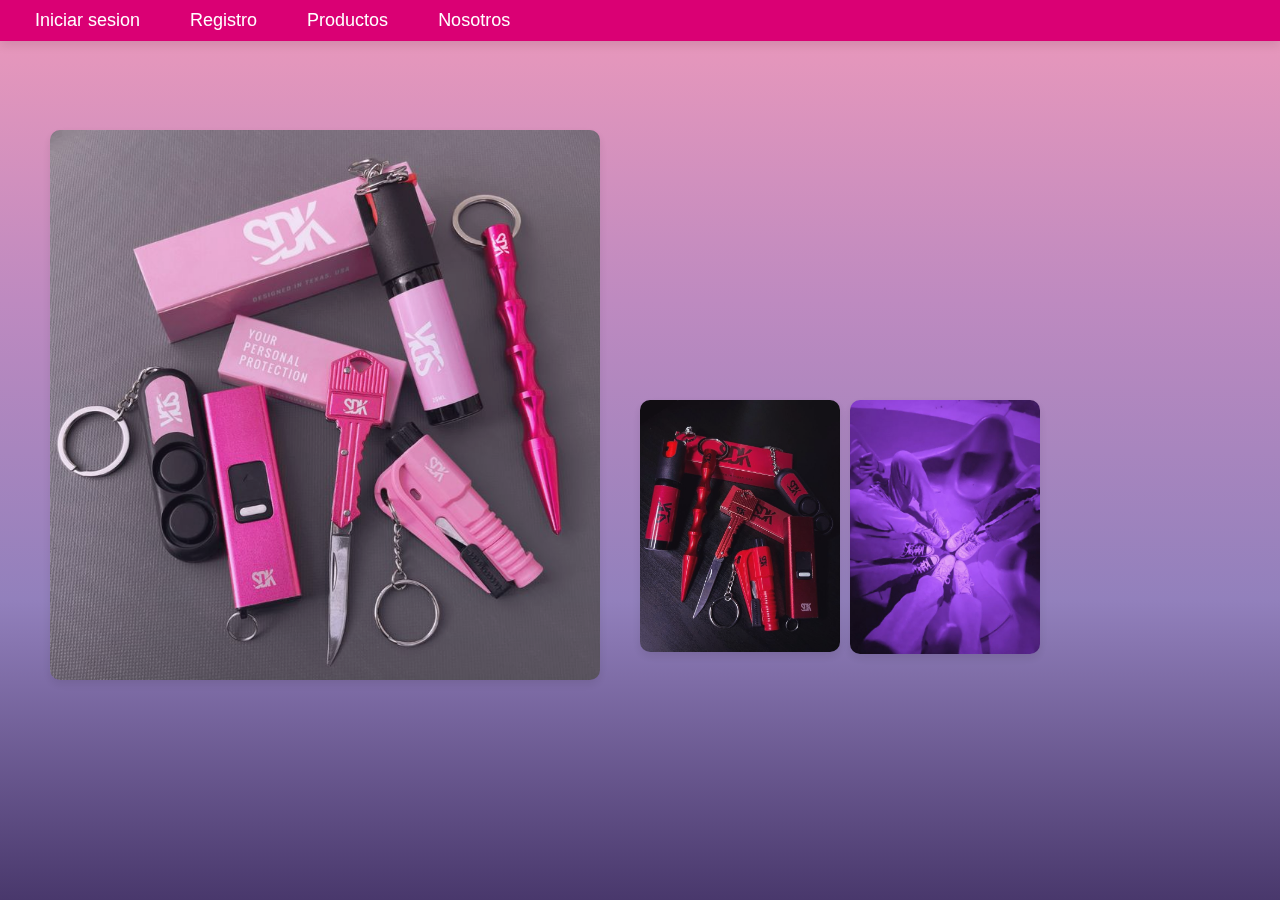
<file: sheSaveDefense/pages/home/index.html>
<!DOCTYPE html>
<html lang="en">
<head>
    <meta charset="UTF-8">
    <meta name="viewport" content="width=device-width, initial-scale=1.0">
    <title>pagina de presentacion</title>
    <link rel="stylesheet" href="paginadepresentacion.css">
    <link rel="stylesheet" href="https://cdnjs.cloudflare.com/ajax/libs/font-awesome/6.6.0/css/all.min.css" integrity="sha512-Kc323vGBEqzTmouAECnVceyQqyqdsSiqLQISBL29aUW4U/M7pSPA/gEUZQqv1cwx4OnYxTxve5UMg5GT6L4JJg==" crossorigin="anonymous" referrerpolicy="no-referrer" />
    <link rel="preconnect" href="https://fonts.googleapis.com">
    <link rel="preconnect" href="https://fonts.gstatic.com" crossorigin>
    <link href="https://fonts.googleapis.com/css2?family=Gidugu&display=swap" rel="stylesheet">
    </head>
    <body>
        <header>
            <div class="content">
                <div class="menu container">  
                </div>
                <nav class="navbar">
                    <ul>
                        <li><a href="../login/login.html">Iniciar sesion</a></li>
                        <li><a href="../register/register.html">Registro</a></li>
                        <li><a href="../list_product/Bag.html">Productos</a></li>
                        <li><a href="../about_us/aboutUs.html">Nosotros</a></li>
                    </ul>
                </nav>
            </div>
        </header>
        
          
        <div class="horizontal-page">
            <section class="page-section" id="section1"></section>
            <section class="page-section" id="section2"></section>
        </div>
        <div class="collage-container">
            <img src="../../assets/ima prin.jpg" class="collage-img img1" alt="Imagen 1">
            <img src="../../assets/rojo.jpg" class="collage-img img2" alt="Imagen 2">
            
            <img src="../../assets/llaveros.png" class="collage-img img4" alt="Imagen 4">
            <img src="../../assets/Sunset.jpeg" class="collage-img img8" alt="Imagen 8">
            <img src="../../assets/rosado.jpg" class="collage-img img5" alt="Imagen 5">
            <img src="../../assets/shoes.jpeg" class="collage-img img6" alt="Imagen 6">
            <img src="../../assets/ima prin.jpg" class="collage-img img7" alt="Imagen 7">
            <img src="../../assets/8df34c90-b962-410d-9f73-eca287e5258b.jpeg" class="collage-img img7" alt="Imagen 10">
        </div>

        <div class="text">
        
            <div class="text new-text">
                <a href="#"><p class="TXT1" style="left: 199px;">SHE SAVE </p></a>
            </div>
            
        </div>
        <script src="paginadepresentacion.js"></script>
    </body>
    </html>
</file>
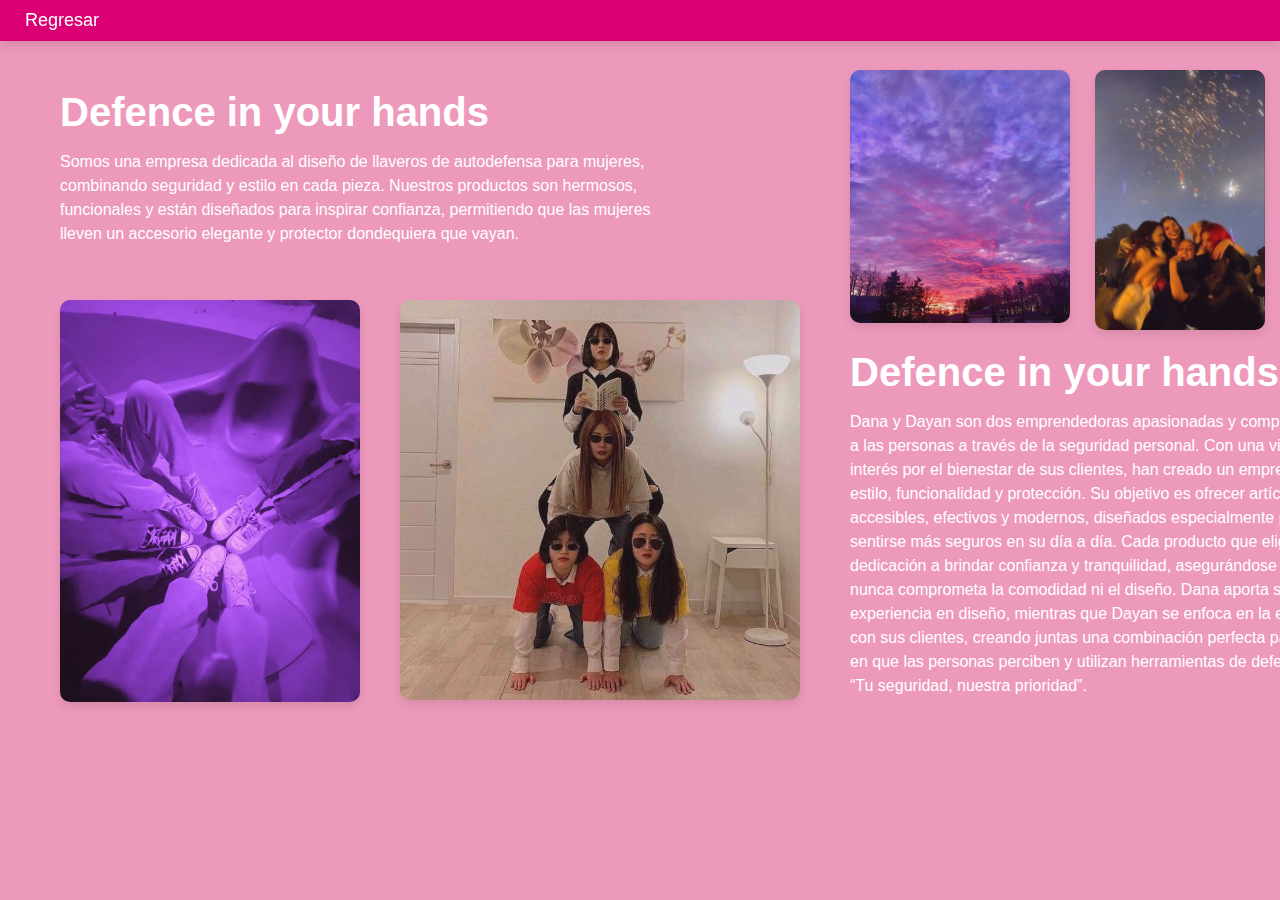
<file: sheSaveDefense/pages/about_us/aboutUs.html>
<!DOCTYPE html>
<html lang="en">
<head>
    <meta charset="UTF-8">
    <meta name="viewport" content="width=device-width, initial-scale=1.0">
    <title>about us</title>
    <link rel="stylesheet" href="aboutUs.css">
    <link rel="stylesheet" href="https://cdnjs.cloudflare.com/ajax/libs/font-awesome/6.6.0/css/all.min.css" integrity="sha512-Kc323vGBEqzTmouAECnVceyQqyqdsSiqLQISBL29aUW4U/M7pSPA/gEUZQqv1cwx4OnYxTxve5UMg5GT6L4JJg==" crossorigin="anonymous" referrerpolicy="no-referrer" />
    <link rel="preconnect" href="https://fonts.googleapis.com">
    <link rel="preconnect" href="https://fonts.gstatic.com" crossorigin>
    <link href="https://fonts.googleapis.com/css2?family=Gidugu&display=swap" rel="stylesheet">
</head>
<body>
        <header>
            <div class="content">
                <div class="menu container">
                    
                </div>
                <nav class="navbar">
                    <a class="back" href="../list_product/Bag.html">
                        Regresar
                    </a>
                </nav>
            </div>
        </header>
        
        <div class="collage-container"></div>
            
            <img src="../../assets/descarga (30).jpeg" class="collage-img img1" alt="Imagen 1">
            <img src="../../assets/descarga (31).jpeg" class="collage-img img2" alt="Imagen 2">
            <img src="../../assets/Sunset.jpeg" class="collage-img img5" alt="Imagen 5">
            <img src="../../assets/shoes.jpeg" class="collage-img img6" alt="Imagen 6">
            <img src="../../assets/JURIN'S 154th weverse post.jpeg" class="collage-img img8" alt="Imagen">
            
        </div>
        <div class="info-text">
            <h1 class="main-title">Defence in your hands</h1>
            <p class="description">
                Somos una empresa dedicada al diseño de llaveros de autodefensa para mujeres, combinando seguridad y estilo en cada pieza. Nuestros productos son hermosos, funcionales y están diseñados para inspirar confianza, permitiendo que las mujeres lleven un accesorio elegante y protector dondequiera que vayan.
            </p>
        </div>
        <div class="info-text-2">
            <h1 class="main-title">Defence in your hands</h1>
            <p class="description">
                Dana y Dayan son dos emprendedoras apasionadas y comprometidas con empoderar a las personas a través de la seguridad personal. Con una visión clara y un profundo interés por el bienestar de sus clientes, han creado un emprendimiento que combina estilo, funcionalidad y protección.

                Su objetivo es ofrecer artículos de defensa personal accesibles, efectivos y modernos, diseñados especialmente para aquellos que desean sentirse más seguros en su día a día. Cada producto que eligen es una muestra de su dedicación a brindar confianza y tranquilidad, asegurándose de que la protección nunca comprometa la comodidad ni el diseño.

                Dana aporta su creatividad y experiencia en diseño, mientras que Dayan se enfoca en la estrategia y la conexión con sus clientes, creando juntas una combinación perfecta para transformar la manera en que las personas perciben y utilizan herramientas de defensa personal. ¿Su lema? “Tu seguridad, nuestra prioridad”.
            </p>
        </div>
    </body>
    </html>
</file>
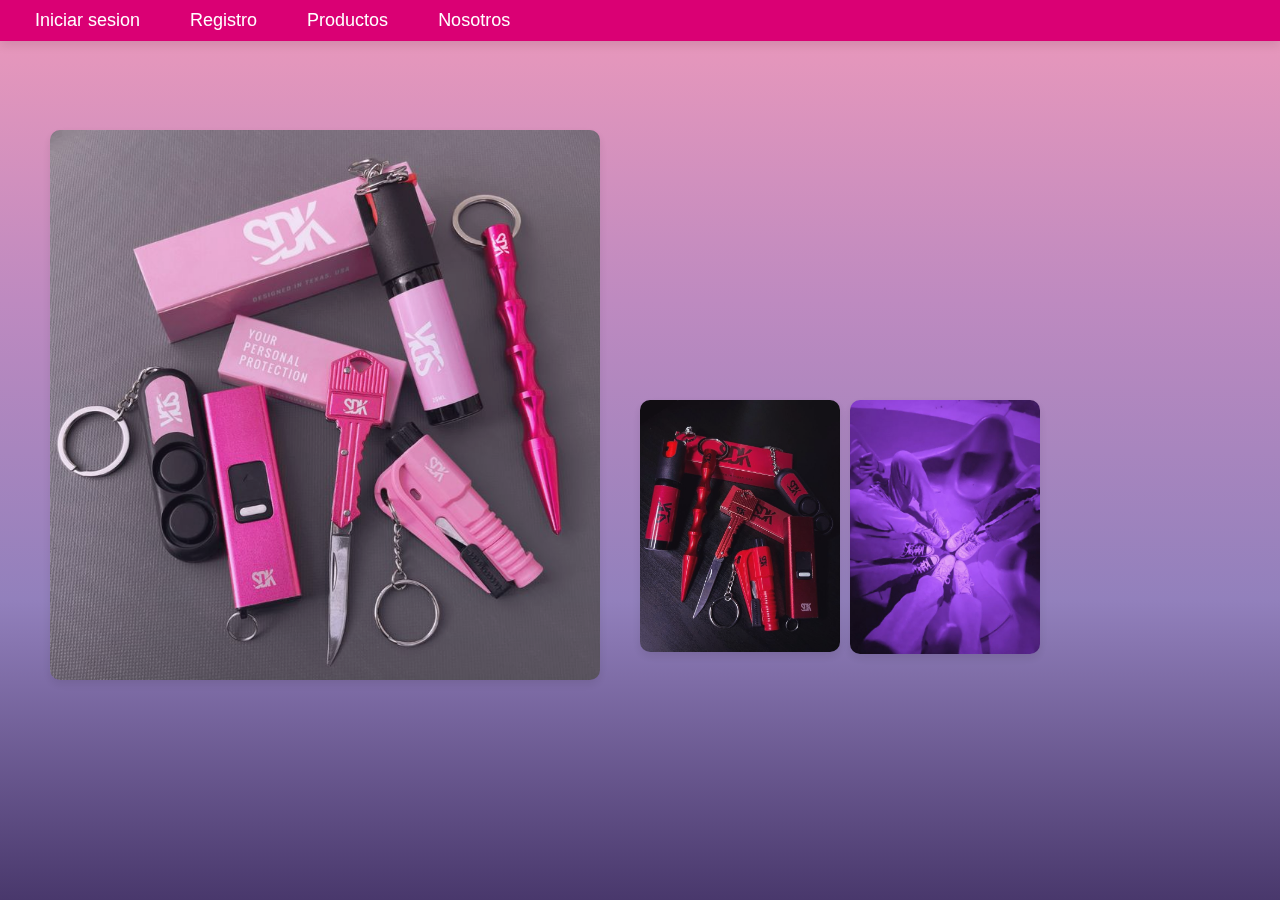
<file: sheSaveDefense/pages/configuracion/configuracion.html>
<!DOCTYPE html>
<html lang="en">
<head>
    <meta charset="UTF-8">
    <meta name="viewport" content="width=device-width, initial-scale=1.0">
    <title>user</title>
    <link rel="stylesheet" href="configuracion.css">
    <link rel="stylesheet" href="https://cdnjs.cloudflare.com/ajax/libs/font-awesome/6.6.0/css/all.min.css" integrity="sha512-Kc323vGBEqzTmouAECnVceyQqyqdsSiqLQISBL29aUW4U/M7pSPA/gEUZQqv1cwx4OnYxTxve5UMg5GT6L4JJg==" crossorigin="anonymous" referrerpolicy="no-referrer" />
    <link rel="preconnect" href="https://fonts.googleapis.com">
    <link rel="preconnect" href="https://fonts.gstatic.com" crossorigin>
    <link href="https://fonts.googleapis.com/css2?family=Gidugu&display=swap" rel="stylesheet">
</head>
<body>
    
  <div class="announcement-bar">
    <div class="announcement-bar-content container">
      <div class="content-info">
        <p>
          <i class="fa-solid fa-phone"></i>
          3013078097
        </p>
        <p>
          <i class="fa-regular fa-envelope"></i>
            shesavedd@save.women.com
        </p>
      </div>
      <div class="social-links">
        <a href="#" class="btn-social-link">
          <i class="fa-brands fa-facebook"></i>
        </a>
        <a href="#" class="btn-social-link">
          <i class="fa-brands fa-instagram"></i>
        </a>
        <a href="#" class="btn-social-link">
          <i class="fa-brands fa-twitter"></i>
        </a>
      </div>
    </div>
</div>
 <header>
  <div class="container section-logo">
      <img src="../../assets/logo.png" alt="she save logo">
      <nav>
          <a href="../home/index.html">Inicio</a>
          <a href="../list_product/Bag.html">Tienda</a>
          <a href="../about_us/aboutUs.html">Nosotros</a>
           <a href="../carrito/carrito.html">Carrito</a>
           <a href="../configuracion/configuracion.html">perfin de usuario</a>
      </nav>
      <div class="container-action">
          <button>
              <i class="fa-solid fa-magnifying-glass"></i>
          </button>
          <button>
              <a href="../configuracion/configuracion.html"><i class="fa-regular fa-user"></i></a>
          </button>
          <button>
              <i class="fa-regular fa-bell"></i>
          </button>
          <button>
              <a href="../carrito/carrito.html"> <i class="fa-solid fa-cart-shopping"></i></a>
          </button>
      </div>
  </div>
</header>
    <main>
        <div class="profile-container">
            <div class="avatar">
                <img src="../../assets/female.png" alt="Persona">
            </div>
            <h2 id="namePerson"></h2>
            <div class="profile-actions">
                <button id="changeInfo" class="action-btn">Cambio de información</button>
                <button id="changePassword" class="action-btn">Cambio de contraseña</button>
                <button id="termsConditions" class="action-btn">Términos y condiciones</button>
                <button id="closeSession" class="action-btn-close">Cerrar sesión</button>
            </div>
        </div>

        <div id="container-info" class="change-info-container">
          <div class="title-close">
            <button id="closeCard" class="closeBtn"><i class="fa-solid fa-x"></i></button>
            <h2 id="title"></h2>
          </div>

          <div class="input-label">
            <h4 id="label-name"></h4>
            <input id="input-name" class="input-text">
          </div>

          <div class="input-label">
            <h4 id="label-email"></h4>
            <input id="input-email" class="input-text">
          </div>

          <button id="confirmChanges" class="action-btn">Confirmar cambios</button>
        </div>

        <div id="container-password" class="change-info-container">
          <div class="title-close">
            <button id="closeCardPassword" class="closeBtn"><i class="fa-solid fa-x"></i></button>
            <h2 id="title"></h2>
          </div>

          <div class="input-label">
            <h4 id="label-newPassword"></h4>
            <input id="input-newPassword" class="input-text">
          </div>

          <button id="confirmChangesPassword" class="action-btn">Confirmar cambios</button>
        </div>
    </main>
    <script src="./configuracion.js"></script>
</body>
</html>
</file>
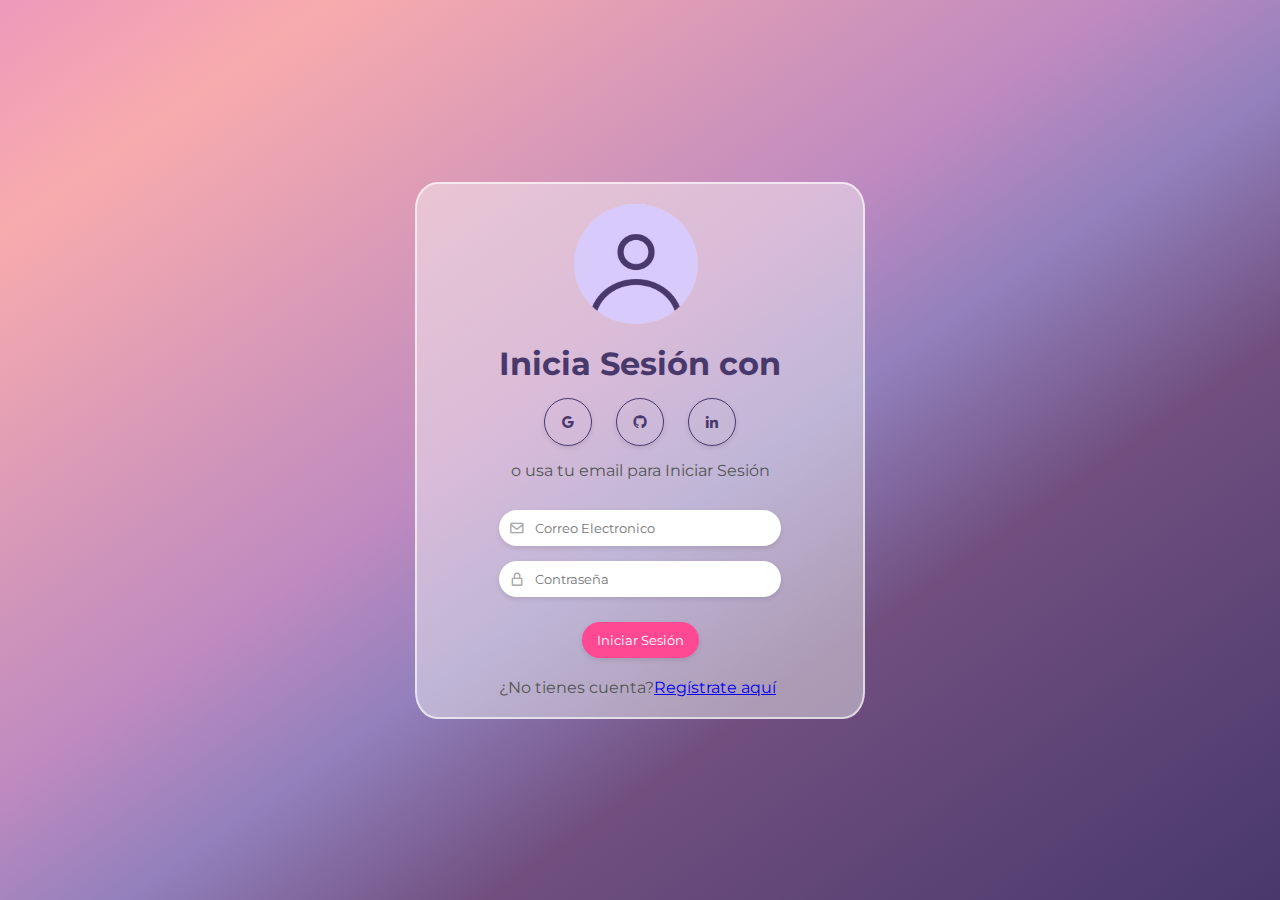
<file: sheSaveDefense/pages/login/login.html>
<!DOCTYPE html>
<html lang="en">
<head>
    <meta charset="UTF-8">
    <meta http-equiv="X-UA-Compatible" content="IE=edge">
    <meta name="viewport" content="width=device-width, initial-scale=1.0">
    <link rel="preconnect" href="https://fonts.googleapis.com">
    <link rel="preconnect" href="https://fonts.gstatic.com" crossorigin>
    <link href="https://fonts.googleapis.com/css2?family=Montserrat:wght@300;400;500;600;700&display=swap" rel="stylesheet">
    <link href='https://unpkg.com/boxicons@2.1.4/css/boxicons.min.css' rel='stylesheet'>
    <link rel="stylesheet" href="login.css">
    <title>FORMULARIO DE REGISTRO E INICIO SESIÓN</title>
</head>
<body>
        <div class="form-information">

            <div class="form-information-childs">
                <div class="usuario">
                    <img src="../../assets/WhatsApp_Image_2024-09-17_at_9.50.25_PM-removebg-preview.png" alt="hola">
                </div>
                <h2>Inicia Sesión con</h2>
                <div class="icons">
                    <i class='bx bxl-google'></i>
                    <i class='bx bxl-github'></i>
                    <i class='bx bxl-linkedin' ></i>
                </div>
                <p>o usa tu email para Iniciar Sesión</p>
                <form class="form form-register" id="loginForm">
                    <div>
                        <label >
                            <i class='bx bx-envelope' ></i>
                            <input id="inputEmail" type="email" placeholder="Correo Electronico" name="userEmail" >
                        </label>
                    </div>
                   <div>
                        <label>
                            <i class='bx bx-lock-alt' ></i>
                            <input id="inputPassword" type="password" placeholder="Contraseña" name="userPassword">
                        </label>
                   </div>
                   
                    <a href="">
                        <input class="buttonLogin" id="submitButtonLogin" type="submit" value="Iniciar Sesión">
                    </a>

                    <div class="form-register-link">
                        <p>¿No tienes cuenta?</p>
                        <a href="../register/register.html">Regístrate aquí</a>
                    </div>
                    <p id="errorMatching" class="alerta-error-matching">Correo o contraseña incorrectos</p>
                    <p id="errorInputs" class="alerta-error">Todos los campos son obligatorios</p>
                    <div id="completeLogin" class="alerta-exito">Te registraste correctamente</div>
                </form>
            </div>
        </div>
    </div>


    <!-- <div class="container-form login hide">
        <div class="information">
            <div class="info-childs">
                <h2>¡¡Bienvenido nuevamente!!</h2>
                <p>Para unirte a nuestra comunidad por favor Inicia Sesión con tus datos</p>
                <input type="button" value="Iniciar Sesion" id="sign-up">
            </div>
        </div>
        <div class="form-information">
            <div class="form-information-childs">
                <h2>Iniciar Sesión</h2>
                <div class="icons">
                    <i class='bx bxl-google'></i>
                    <i class='bx bxl-github'></i>
                    <i class='bx bxl-linkedin' ></i>
                </div>
                <p>o Iniciar Sesión con una cuenta</p>
                <form class="form form-login"novalidate>
                    <div>
                        <label >
                            <i class='bx bx-envelope' ></i>
                            <input type="email" placeholder="Correo Electronico" name="userPassword">
                        </label>
                    </div>
                    <div>
                        <label>
                            <i class='bx bx-lock-alt' ></i>
                            <input type="password" placeholder="Contraseña" name="userPassword">
                        </label>
                    </div>
                    <input type="submit" value="Iniciar Sesión">
                    <div class="alerta-error">Todos los campos son obligatorios</div>
                    <div class="alerta-exito">Te registraste correctamente</div>
                </form>
            </div>
        </div>
    </div> -->
    <script src="./login.js"></script>
</body>
</html>
</file>
<file: sheSaveDefense/pages/home/paginadepresentacion.css>
*{
    margin: 0;
    padding: 0;
    box-sizing: border-box;
    
    list-style: none;
}
body {
    
    font-family: 'Segoe UI', Tahoma, Geneva, Verdana, sans-serif;
    background-color: #f0f0f0;
    overflow-x: auto; 
    height: 00vh; 
    display: flex;
}
header {
    position: fixed;
    top: 0;
    left: 0;
    width: 100%;
    background-color:  rgb(218, 0, 116);;
    z-index: 1000;
    display: flex;
    justify-content: space-between;
    padding: 10px 20px;
    box-shadow: 0px 4px 10px rgba(0, 0, 0, 0.1);
}

.logo {
    font-size: 24px;
    color: white;
    font-weight: bold;
    text-decoration: none;
}

.navbar ul {
    display: flex;
    gap: 20px;
}

.navbar ul li {
    list-style: none;
}

.navbar ul li a {
    text-decoration: none;
    color: white;
    font-size: 18px;
    padding: 10px 15px;
    border-radius: 5px;
    transition: background-color 0.3s ease;
}

.navbar ul li a:hover {
    background-color: #ED99BB;
    color: #fff;
}

.horizontal-page {
    display: flex;
    width: 200vw; 
    height: 100vh; 
    scroll-behavior: smooth; 
}


.page-section {
    flex: 0 0 100vw; 
    height: 100vh; 
    display: flex;
    justify-content: center;
    align-items: center;
    font-size: 36px;
    color: white;
    background-image: linear-gradient(  #ED99BB,  #BE8AC0,#9280BC, #49386C);}

 

.collage-container {
    position: absolute;
    top: 50px;
    left: 50px;
    width: 100%;
    height: 200px; 
    z-index: 1500; 
    pointer-events: none; 
}


.collage-img {
    position: absolute;
    border-radius: 10px;
    box-shadow: 0 4px 10px rgba(0, 0, 0, 0.1);
    opacity: 0.9;
}
.img1 {
    width: 550px;
    top: 80px;
    left: 0;
    
    
}

.img2 {
    width: 200px;
    top: 350px;
    left: 590px;
    transition: cubic-bezier 2s;
    
}

.img3 {
    width: 230px;
    top: 450px;
    left: 1480px;
  
}

.img4 {
    width: 420px;
    top: 80px;
    left: 1800px;
    
}
.img8 {
    width: 250px;
    top: 50px;
    left: 1500px;
  
    
}


.img5 {
    width: 540px;
    top: 80px;
    left: 2300px;
   
   
}

.img6 {
    width: 190px;
    top: 350px;
    left: 800px
    
}
.img7 {
    width: 270px;
    top: 370px;
    left: 1490px;
  
}.img9 {
    width: 270px;
    top: 70px;
    left: 600px;
  
}
.img10 {
    width: 1000px;
    top: 100px;
    left: 1000px;
  
}

text{
    top: 1000px;
    font-size: 40px;
    
}
.caption{
    
        margin-top: -600px;
        text-align: center;
        top: 30px;
        font-size: 150px;
        color: #fff;
        font-weight: bold;
        text-shadow: 1px 1px 5px rgba(255, 255, 255, 0.8);
    
}

.TXT1{
    margin-top: 100px;
    margin-left: 150px;
    text-align: center;
    top: 50px;
    font-size: 150px;
    color: #fff;
    font-weight: bold;
    text-shadow: 1px 1px 5px rgba(255, 255, 255, 0.8);
    
    
}
</file>
<file: sheSaveDefense/pages/about_us/aboutUs.css>
*{
    margin: 0;
    padding: 0;
    box-sizing: border-box;
    font-family: sans-serif;
    list-style: none;
}
body {
    
    font-family: Arial, sans-serif;
    overflow-x: auto; 
    height: 00vh; 
    background-color: #ED99BB; 
    
    header {
        position: fixed;
        top: 0;
        left: 0;
        width: 100%;
        background-color: rgb(218, 0, 116);;
        z-index: 1000;
        display: flex;
        justify-content: space-between;
        padding: 10px 20px;
        box-shadow: 0px 4px 10px rgba(0, 0, 0, 0.1);
    }
    
    .logo {
        font-size: 24px;
        color: white;
        font-weight: bold;
        text-decoration: none;
    }

    .navbar a {
        text-decoration: none;
        color: white;
        font-size: 18px;
        font-family: 'Segoe UI', Tahoma, Geneva, Verdana, sans-serif;
        padding: 5px 5px;
        border-radius: 5px;
        transition: background-color 0.3s ease;
    }
    
    .navbar a:hover {
        background-color: #ED99BB;
        color: #fff;
    }
    .info-text {
        
        padding: 40px;
        border-radius: 10px;
        width: 680px; 
        position: absolute;
        top: 50px; 
        left: 20px; 
   }


   .info-text-2 {
        
    padding: 40px;
    border-radius: 10px;
    width: 700px; 
    position: absolute;
    top: 310px; 
    left: 810px; 
}

   .main-title {
        font-size: 40px;
        font-weight: bold;
        color: white;
        margin-bottom: 15px;
    }
    
   
    .description {
        font-size: 16px;
        color: white;
        line-height: 1.5;
        font-weight: normal;
    }

    
    .page-section1 {
        flex: 0 0 100vw; 
        height: 100vh; 
        display: flex;
        justify-content: center;
        align-items: center;
        font-size: 36px;
        color: white;
        background-color: #ED99BB; /* Aquí aplicas el color que desees */
    }
    .page-section2 {
        flex: 0 0 100vw; 
        height: 100vh; 
        display: flex;
        justify-content: center;
        align-items: center;
        font-size: 36px;
        color: white;
        background-color: #BE8AC0; 
    }
    .page-section3 {
        flex: 0 0 100vw; 
        height: 100vh; 
        display: flex;
        justify-content: center;
        align-items: center;
        font-size: 36px;
        color: white;
        background-color: #9280BC; 
    }
        
    .TEXT1 {
        margin-top: -460px;
        margin-left: -10px;
        top: 40px;
        font-size: 300px;
        color: #fff;
        font-weight: bold;
        text-shadow: 1px 1px 5px rgba(255, 255, 255, 0.8);
    }
.TEXT2{
    margin-top: -360px;
    margin-left: 1510px;
    top: 40px;
    font-size: 350px;
    color: #fff;
    font-weight: bold;
    text-shadow: 1px 1px 5px rgba(255, 255, 255, 0.8);

}
.TEXT3{
    margin-top: -420px;
    margin-left: 2000px;

    top: 70px;
    font-size: 370px;
    color: #fff;
    font-weight: bold;
    text-shadow: 1px 1px 5px rgba(255, 255, 255, 0.8);

}
.TEXT4{
    margin-top: -460px;
    margin-left: 3200px;

    top: 50px;
    font-size: 400px;
    color: #fff;
    font-weight: bold;
    text-shadow: 1px 1px 5px rgba(255, 255, 255, 0.8);

}
.parrafo1{
    margin-top: -420px;
    margin-left: 100px;
    line-height: 1%;

    top: 50px;
    font-size: 24px;
    color: #fff;
    font-weight: bold;
    text-shadow: 1px 1px 5px rgba(255, 255, 255, 0.8);
}

.collage-img {
    position: absolute;
    border-radius: 10px;
    box-shadow: 0 4px 10px rgba(0, 0, 0, 0.1);
    opacity: 0.9;
}
.img1 {
    width: 170px;
    top: 70px;
    left: 1095px;
}

.img2 {
    width: 400px;
    top: 300px;
    left: 400px
}


.img3 {
    height: 400px;
    top: 80px;
    left: 400px;  
}

.img4 {
    width: 150px;
    top: 80px;
    left: 1000px;
}
    
.img5 {
    width: 220px;
    top: 70px;
    left: 850px;
}

.img6 {
    width: 300px;
    top: 300px;
    left: 60px
    
}
.img8{
    width: 190px;
    top: 70px;
    left: 1290px 
} 
}
</file>
<file: sheSaveDefense/pages/configuracion/configuracion.css>
@import url('https://fonts.googleapis.com/css2?family=Gidugu&display=swap');


*{
    margin: 0;
    padding: 0;
    box-sizing: border-box;
}

body{
    font-family: 'Segoe UI', Tahoma, Geneva, Verdana, sans-serif;
    background-image: linear-gradient(  #ED99BB,  #BE8AC0,#9280BC, #49386C);
    background-size: cover; 
    background-position: center; 
    background-attachment: fixed; 
    background-repeat: no-repeat;
}
.container{
    max-width: 1200px;
    margin: 0 auto;
    
}
.announcement-bar{
    background-color: rgb(218, 0, 116);;
    padding: 20px 0px;
}


.announcement-bar-content{
    display: flex;
    align-items: center;
}

.content-info {
    display: flex;
    align-items: center;
    gap: 40px;
    flex: 1;
  }
  
  p {
    display: flex;
    align-items: center;
    gap: 15px;
    font-size: 14px;
  }
  
  i {
    color: var(--green-dark);
  }
  
  .social-links {
    display: flex;
    align-items: center;
    gap: 15px;
  }
  
  a {
    color: var(--green-dark);
  }
  
  i {
    font-size: 20px;
  }
  

header {
    background-color:  (#ED99BB,  #BE8AC0,#9280BC, #49386C);
    box-shadow: 0 3px 5px rgba(0, 0, 0, 0.1);
  }
  
  .section-logo {
    display: flex;
    align-items: center;
    justify-content: space-between;
    padding: 10px 0;

    nav {
        display: flex;
        gap: 30px;

        a {
            color: #000000;
            font-weight: 500;
            font-size: 17px;
            text-decoration: none;
            border-bottom: 2px solid transparent;
          }

          a:hover{
            border-bottom-color: #5d2549;
            color: #255d3c;
          }


      }
      img{
        width: 80px;
        height: 80px ;
      }

    .container-action {
        display: flex;
        gap: 20px;

        button {
            border: none;
            background-color: transparent;
            border: 1px solid var(--green-medium);
            border-radius: 50%;
            width: 30px;
            height: 30px;
            display: flex;
            justify-content: center;
            align-items: center;
            cursor: pointer;
          }
          
          &:hover {
            background-color: var(--green-dark);
            
            i {
              color: #fff;
            }
        }
          
    }
 }
 :root{
    --primary-color: #FF6699;
    --background-color: #E6B3FF;
    --dark-color:#FFFFFF;}
 
.section-hero{
    display: flex;
    align-items: center;
    gap: 15px;
    margin-top: 70px;
}

h1, h2, h3 {
    margin-bottom: 1rem;
}

.top-products {
	display: flex;
    justify-content: center;
    align-items: center;
	flex-direction: column;
	margin-bottom: 3rem;
    margin: 2rem auto;
    padding-top: 40px;
    max-width: 1180px;
}

.container-options {
	display: flex;
	justify-content: center;
    height: min-content;
	gap: 14px;
    margin-top: 4px;
	margin-bottom: 1rem;
}

.container-options span {
	color: #777;
	background-color: #fff;
	padding: 0.7rem 3rem;
	font-size: 16px;
	text-transform: capitalize;
	border-radius: 2rem;
	cursor: pointer;
}

.container-options span:hover {
	background-color: var(--primary-color);
	color: #fff;
}

.container-options span.active {
	background-color: var(--primary-color);
	color: #fff;
}

main {
    display: flex;
    flex-direction: row;
    align-items: center;
    justify-content: center;
    gap: 60px;
    width: 100%;
    height: 80%;
    padding: 20px 40px 20px 40px;
}

.profile-container {
    background-color: rgba(255, 255, 255, 0.411);
    padding: 50px;
    border-radius: 40px;
    box-shadow: 0 4px 10px rgba(0, 0, 0, 0.2);
    width: 1000px;
}
.avatar {
    display: flex;
    justify-content: center;
    align-items: center;
}
.avatar img {
    border-radius: 50%;
    width: 200px;
    height: 200px;
    background-color: #fff;
    margin-bottom: 20px;
}

h2 {
    text-align: center;
    font-size: 1.5em;
    color: #333;
    font-weight: bold;
    padding: 10px;
}

.change-info-container {
    display: none;
    flex-direction: column;
    justify-content: space-between;
    gap: 30px;
    border-radius: 40px;
    background-color: rgba(255, 255, 255, 0.411);
    padding: 40px;
    box-shadow: 0 4px 10px rgba(0, 0, 0, 0.2);
    width: 600px;
    height: min-content;
}

.title-close {
    display: flex;
    flex-direction: row;
    align-items: center;
    justify-content: space-between;
    justify-items: center;
    width: 100%;
    height: auto;
}

.input-label {
    display: flex;
    flex-direction: column;
    gap: 8px;
    width: 100%;
    height: auto;
}

.input-text {
    padding: 14px;
    border-radius: 8px;
    font-size: 16px;
}

.closeBtn {
    background-color: transparent;
    color: rgb(189, 32, 32);
    border: transparent;
}

.closeBtn:hover {
    color: rgb(144, 44, 44);
}

.profile-actions {
    display: flex;
    flex-direction: column;
    gap: 30px;
}

.action-btn, .logout-btn {
    padding: 15px;
    border: none;
    border-radius: 10px;
    cursor: pointer;
    font-size: 1em;
    font-weight: bold;
    background-color: #fefefe;
    color: #333;
}

.action-btn {
    background-color: #c7afff;
    transition: background-color 0.3s ease;
}

.action-btn:hover {
    background-color:#dd3ea0 ;
}

.logout-btn {
    background-color: #dd3ea0;
    color: white;
    margin-top: 20px;
}

.logout-btn:hover {
    background-color: #dd3ea0;
}

.action-btn-close {
    background-color: rgb(166, 50, 50);
    color: white;
    padding: 14px;
    border-radius: 10px;
    border: transparent;
    font-size: 16px;
    font-weight: bold;
}

.action-btn-close:hover {
    background-color: rgb(104, 38, 38);
    color: white;
}
</file>
<file: sheSaveDefense/pages/login/login.css>
* {
    padding: 0;
    margin: 0;
    box-sizing: border-box;
    font-family: 'Montserrat', sans-serif;
  }
  
  body {
      display: flex;
      align-items: center;
      justify-content: center;
      height: 100vh;
      background-image: linear-gradient( to bottom right,#ED99BB 0%, #F8ABAD 13%, #BE8AC0 44%,#9280BC 55%, #704F7F 69%, #49386C 100%);
      background-size: 100% 100%;
  }
  
  .container-form {
    display: flex;
    border-radius: 20px;
    box-shadow: 0 5px 7px rgba(0, 0, 0, .1);
    height: 500px;
    max-width: 900px;
    transition: all 1s ease;
    margin: 10px;
  }
  
  .usuario{
    display: flex;
    width: 120px;
    height: 120px;
    margin-left: 75px;
    margin-bottom: 20px;
}
  


  
  .info-childs {
    width: 100%;
    padding: 0 30px;
  }
  
  .info-childs h2 {
    font-size: 2.5rem;
    color: #ffffff;
  }
  
  .info-childs p {
    margin: 15px 0 ;
    color: #ffffff;
  }
  
  .info-childs input {
    background-color: transparent;
    outline: none;
    border: solid 2px rgb(255, 255, 255);
    border-radius: 20px;
    padding: 10px 20px;
    color: #ffffff;
    cursor: pointer;
    transition: background-color .3s ease;
  }
  
  .info-childs input:hover {
    background-color:#ff4a93;
    border: none;
    color: #fff;
    box-shadow: 0 2px 5px rgba(0, 0, 0, .1);
  }
  
  .form-information {
    display: flex;
    align-items: center;
    justify-content: center;
    padding: 20px;
    width: 450px;
    height: min-content ;
    text-align: center;
    background-color: #f8f8f872;
    border: 2px solid rgba(255, 255, 255, 0.623);
    border-radius: 5%;

  }
  
  .form-information-childs {
    padding: 0 30px;
  }
  
  .form-information-childs h2 {
    color: #49386C;
    font-size: 2rem;
  }
  
  .form-information-childs p {
    color: #555;
  }
  
  .icons {
    margin: 15px 0;
  }
  
  .icons i {
    border-radius: 50%;
    padding: 15px;
    cursor: pointer;
    margin: 0 10px;
    color: #49386C;
    border: solid thin #49386C;
    transition: background-color 0.3s ease;
    box-shadow: 0 2px 5px rgba(0, 0, 0, .1);
  }
  
  .icons i:hover {
    background-color:#ff4a93;
    color: #fff;
  }
  
  .form {
    margin: 30px 0 0 0;
  }
  
  .form label {
    display: flex;
    align-items: center;
    margin-bottom: 15px;
    border-radius: 20px;
    padding: 0 10px;
    background-color: #fff;
    box-shadow: 0 2px 5px rgba(0, 0, 0, .1);
  }
  
  .form label input {
    width: 100%;
    padding: 10px;
    background-color: #fff;
    border: none;
    outline: none;
    border-radius: 20px;
    color: #333;
  }
  
  .form label i {
    color: #a7a7a7;
  }
  
  .form input[type="submit"] {
    background-color:  #ff4a93;
    color: #fff;
    border-radius: 20px;
    border: none;
    padding: 10px 15px;
    cursor: pointer;
    margin-top: 10px;
    box-shadow: 0 2px 5px rgba(0, 0, 0, .1);
  }
  
  .form input[type="submit"]:hover {
    background-color:#9280BC;
  }

  .form .form-register-link {
    display: flex;
    flex-direction: row;
    margin-top: 20px;
  }
  
  .hide {
    position: absolute;
    transform: translateY(-300%);
  }
  
  /*PERSONALIZACION DE MIS ALERTAS Y MENSAJES */
  .form div .alerta {
    width: 290px;
    text-align: left;
    border-radius: 7px;
    margin-bottom: 10px;
    font-size: .8rem;
  }

  .form .alerta-error-matching {
    display: none;
    color: #F66060;
    margin-top: 15px;
    font-weight: 500;
    font-size: 16px;
  }
  
  .form .alerta-error {
    display: none;
    color: #F66060;
    margin-top: 15px;
    font-weight: 500;
    font-size: 16px;
  }
  
  .form .alerta-exito {
    display: none;
    background-color: #0ca828;
    color: white;
    padding: 10px;
    border-radius: 5px;
    margin-top: 15px;
    font-weight: 500;
    font-size: .8rem;
  }
  
  .form .error {
    outline: solid 2px #9d2222;
  }
  
  /*RESPONSIVE FORM*/
  
  @media screen and (max-width:750px) {
    html {
      font-size: 12px;
    }
  }
  
  @media screen and (max-width:580px) {
    html {
      font-size: 15px;
    }
  
    .container-form {
      height: auto;
      flex-direction: column;
    }
  
    .information {
      width: 100%;
      padding: 20px;
      border-top-left-radius: 20px;
      border-top-right-radius: 20px;
      border-bottom-left-radius: 0px;
      border-bottom-right-radius: 0;
    }
  
    .form-information {
      width: 100%;
      padding: 20px;
      border-bottom-left-radius: 20px;
      border-top-right-radius: 0;
    }
  }
</file>
